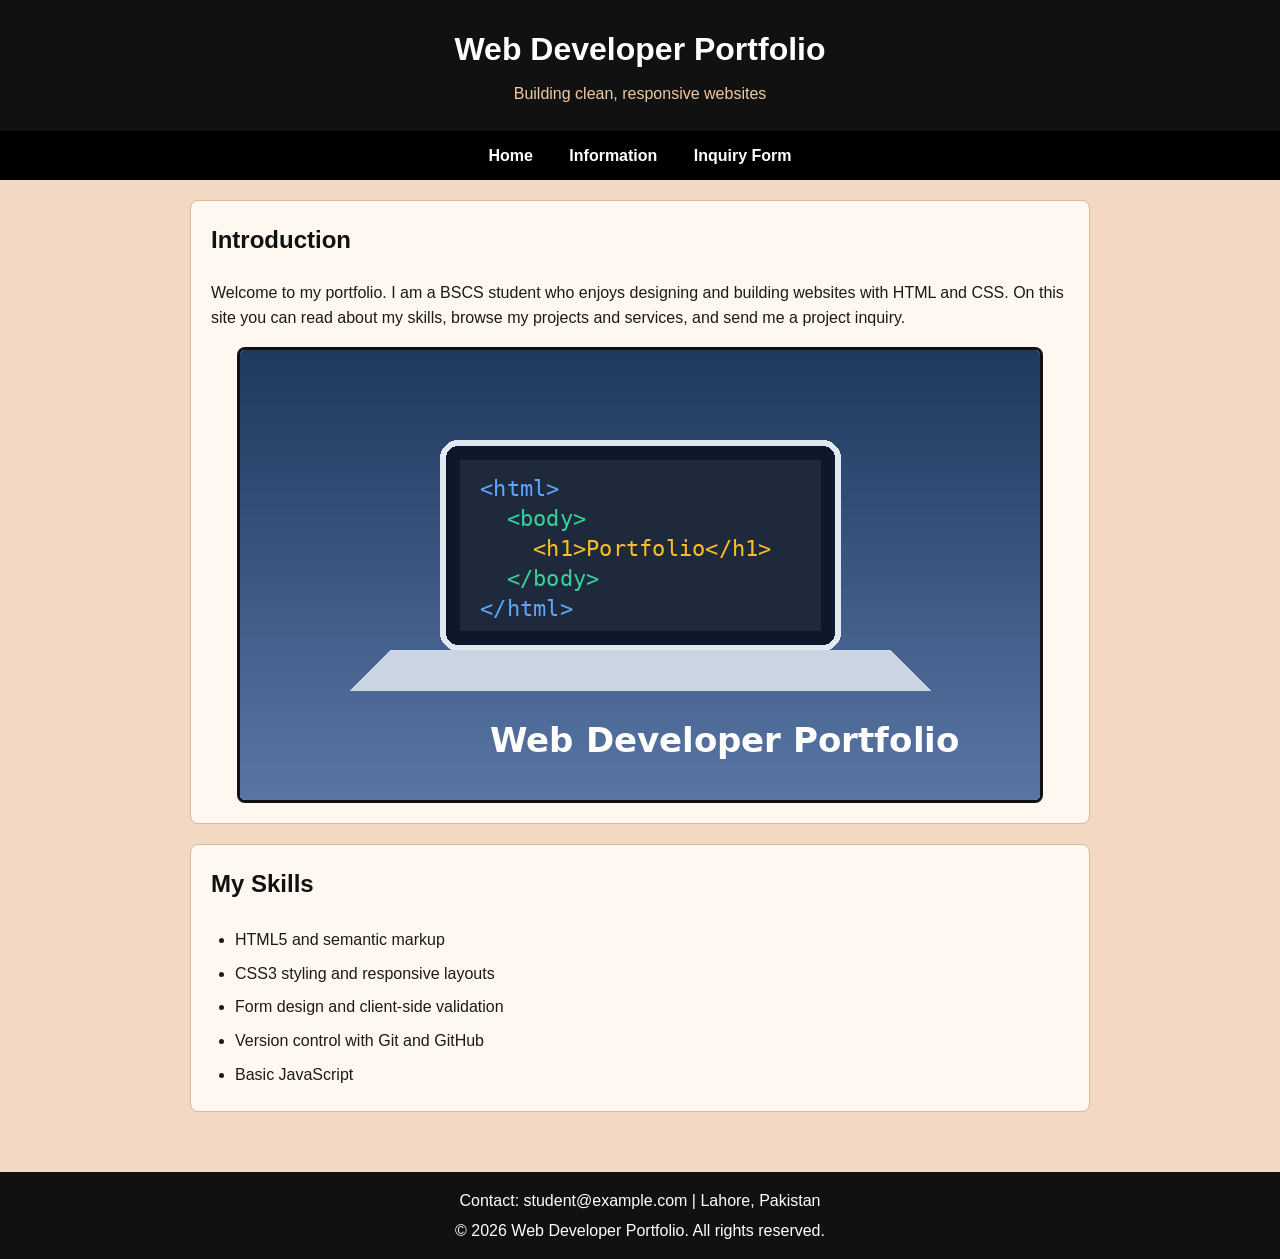
<file: index.html>
<!DOCTYPE html>
<html lang="en">
<head>
  <meta charset="UTF-8">
  <meta name="viewport" content="width=device-width, initial-scale=1.0">
  <title>Home | Web Developer Portfolio</title>
  <!-- PAGE 1: This page uses INLINE CSS only (style attributes). -->
</head>
<body style="margin:0; font-family: Arial, Helvetica, sans-serif; background-color:#f3d9c3; color:#1a1a1a; line-height:1.6;">

  <!-- Header: website title -->
  <header style="background-color:#111111; color:#ffffff; padding:24px 20px; text-align:center;">
    <h1 style="margin:0; font-size:2rem;">Web Developer Portfolio</h1>
    <p style="margin:6px 0 0 0; color:#f0c9a5;">Building clean, responsive websites</p>
  </header>

  <!-- Navigation: links to all three pages -->
  <nav style="background-color:#000000; padding:12px; text-align:center;">
    <a href="index.html" style="color:#ffffff; text-decoration:none; font-weight:bold; margin:0 16px;">Home</a>
    <a href="information.html" style="color:#ffffff; text-decoration:none; font-weight:bold; margin:0 16px;">Information</a>
    <a href="registration.html" style="color:#ffffff; text-decoration:none; font-weight:bold; margin:0 16px;">Inquiry Form</a>
  </nav>

  <!-- Main content with two sections -->
  <main style="max-width:900px; margin:0 auto; padding:20px;">

    <!-- Section 1: Introduction -->
    <section style="background-color:#fff8f0; padding:20px; margin-bottom:20px; border-radius:8px; border:1px solid #d9b99b;">
      <h2 style="color:#111111; margin-top:0;">Introduction</h2>
      <p style="margin:0 0 16px 0;">Welcome to my portfolio. I am a BSCS student who enjoys designing and building websites with HTML and CSS. On this site you can read about my skills, browse my projects and services, and send me a project inquiry.</p>
      <img src="images/portfolio.png" alt="Laptop screen showing HTML code for a web developer portfolio" style="display:block; max-width:100%; height:auto; border:3px solid #111111; border-radius:8px; margin:0 auto;">
    </section>

    <!-- Section 2: Skills (list of four or more items) -->
    <section style="background-color:#fff8f0; padding:20px; margin-bottom:20px; border-radius:8px; border:1px solid #d9b99b;">
      <h2 style="color:#111111; margin-top:0;">My Skills</h2>
      <ul style="margin:0; padding-left:24px;">
        <li style="padding:4px 0;">HTML5 and semantic markup</li>
        <li style="padding:4px 0;">CSS3 styling and responsive layouts</li>
        <li style="padding:4px 0;">Form design and client-side validation</li>
        <li style="padding:4px 0;">Version control with Git and GitHub</li>
        <li style="padding:4px 0;">Basic JavaScript</li>
      </ul>
    </section>

  </main>

  <!-- Footer: contact and copyright -->
  <footer style="background-color:#111111; color:#ffffff; text-align:center; padding:16px 20px; margin-top:20px;">
    <p style="margin:0;">Contact: student@example.com | Lahore, Pakistan</p>
    <p style="margin:4px 0 0 0;">&copy; 2026 Web Developer Portfolio. All rights reserved.</p>
  </footer>

</body>
</html>
</file>
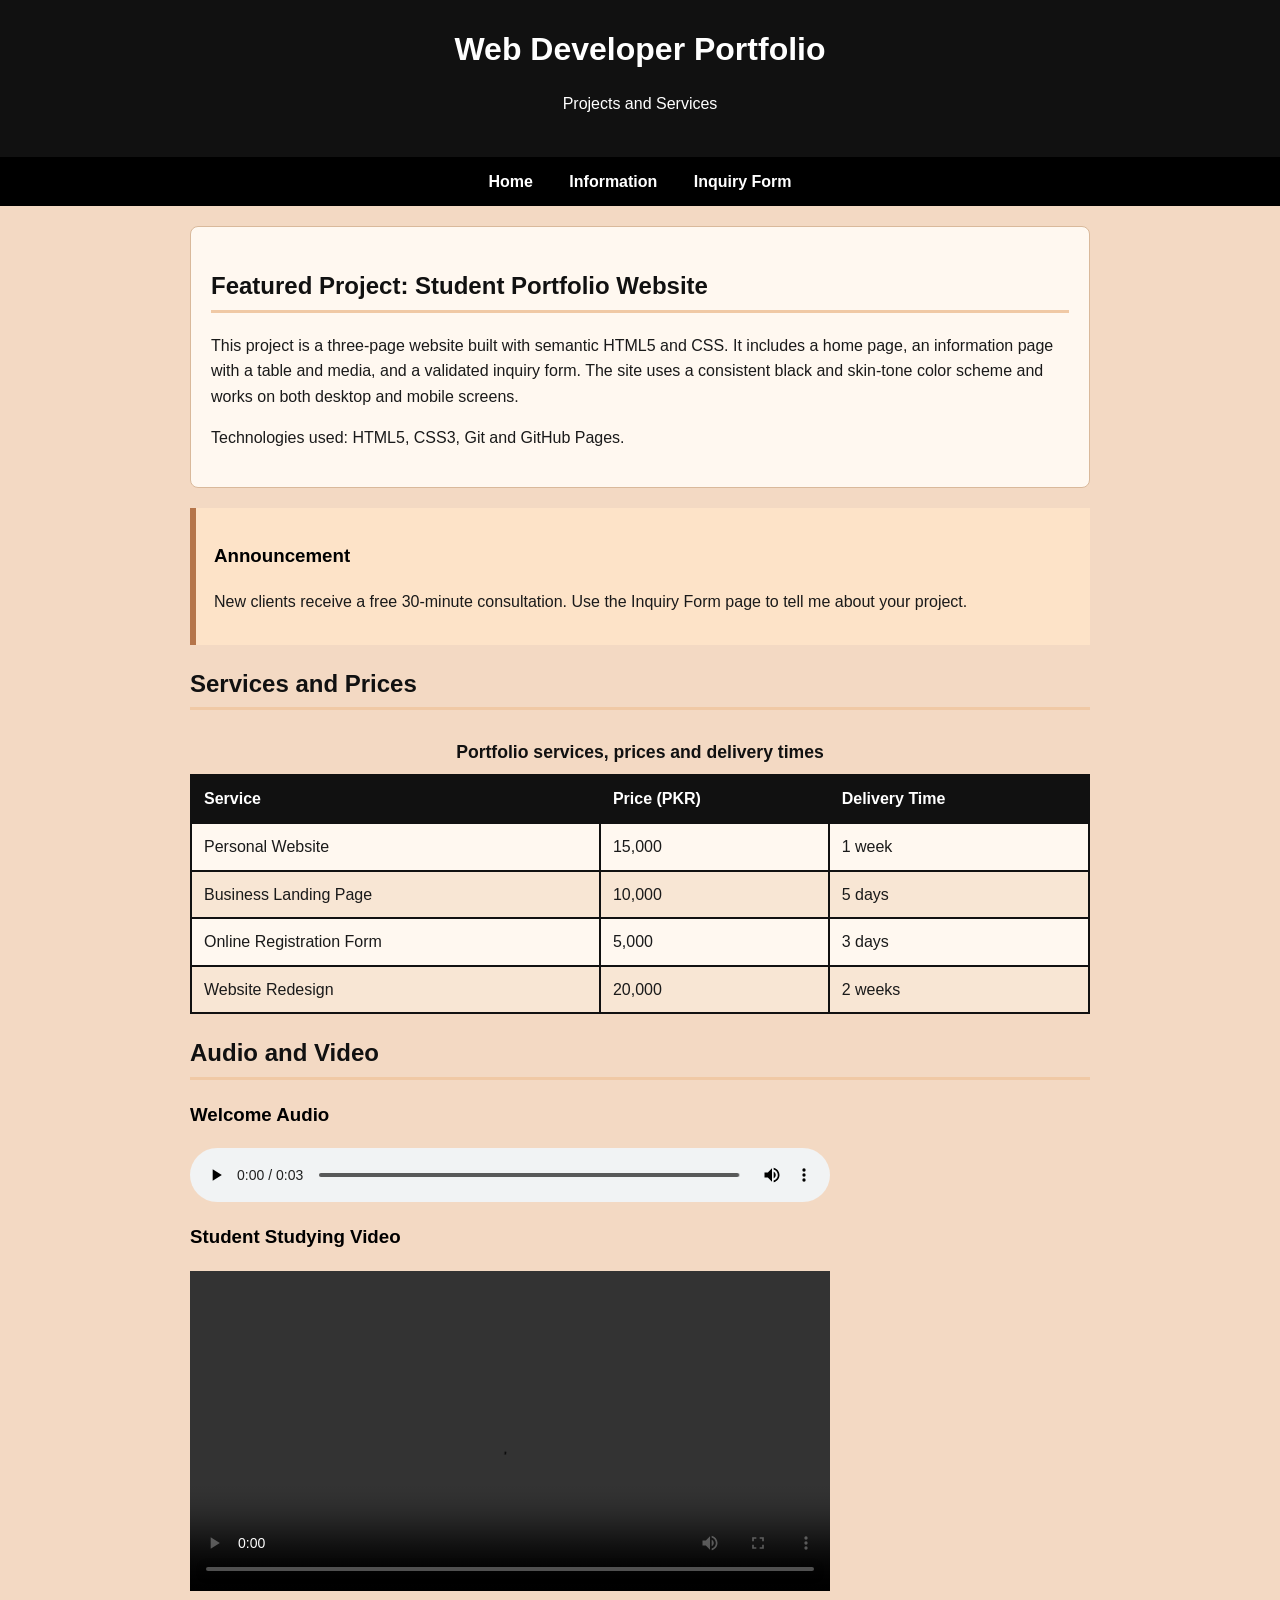
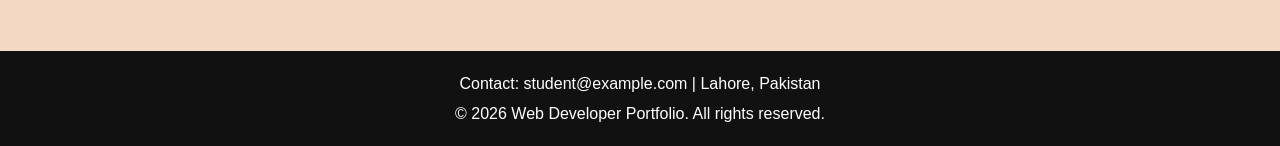
<file: information.html>
<!DOCTYPE html>
<html lang="en">
<head>
  <meta charset="UTF-8">
  <meta name="viewport" content="width=device-width, initial-scale=1.0">
  <title>Projects and Services | Web Developer Portfolio</title>
  <!-- PAGE 2: This page uses EMBEDDED CSS only (style element in head). -->
  <style>
    /* Element selector: styles every element of the given tag */
    body {
      margin: 0;
      font-family: Arial, Helvetica, sans-serif;
      background-color: #f3d9c3;
      color: #1a1a1a;
      line-height: 1.6;
    }
    header {
      background-color: #111111;
      color: #ffffff;
      padding: 24px 20px;
      text-align: center;
    }
    header h1 { margin: 0; font-size: 2rem; }
    nav {
      background-color: #000000;
      padding: 12px;
      text-align: center;
    }
    nav a {
      color: #ffffff;
      text-decoration: none;
      font-weight: bold;
      margin: 0 16px;
    }
    nav a:hover { color: #f0c9a5; }
    main {
      max-width: 900px;
      margin: 0 auto;
      padding: 20px;
    }
    h2 {
      color: #111111;
      border-bottom: 3px solid #f0c9a5;
      padding-bottom: 4px;
    }
    h3 { color: #000000; }

    /* ID selector: matches the single article with id="project-article" */
    #project-article {
      background-color: #fff8f0;
      border: 1px solid #d9b99b;
      border-radius: 8px;
      padding: 20px;
      margin-bottom: 20px;
    }

    /* Class selector: matches the aside with class="notice" */
    .notice {
      background-color: #fde3c8;
      border-left: 6px solid #b5754a;
      padding: 14px 18px;
      margin-bottom: 20px;
    }

    /* Attribute selector: matches audio and video elements that have controls */
    audio[controls], video[controls] {
      display: block;
      width: 100%;
      max-width: 640px;
      margin: 10px 0 20px 0;
    }

    table {
      width: 100%;
      border-collapse: collapse;
      background-color: #fff8f0;
      margin-bottom: 20px;
    }
    caption {
      font-weight: bold;
      font-size: 1.1rem;
      color: #111111;
      padding: 8px;
      caption-side: top;
    }
    th, td {
      border: 2px solid #111111;
      padding: 10px 12px;
      text-align: left;
    }
    thead th {
      background-color: #111111;
      color: #ffffff;
    }
    tbody tr:nth-child(even) { background-color: #f8e6d4; }

    footer {
      background-color: #111111;
      color: #ffffff;
      text-align: center;
      padding: 16px 20px;
      margin-top: 20px;
    }
    footer p { margin: 4px 0; }
  </style>
</head>
<body>

  <!-- Header: website title -->
  <header>
    <h1>Web Developer Portfolio</h1>
    <p>Projects and Services</p>
  </header>

  <!-- Navigation: links to all three pages -->
  <nav>
    <a href="index.html">Home</a>
    <a href="information.html">Information</a>
    <a href="registration.html">Inquiry Form</a>
  </nav>

  <main>

    <!-- Article: self-contained project description -->
    <article id="project-article">
      <h2>Featured Project: Student Portfolio Website</h2>
      <p>This project is a three-page website built with semantic HTML5 and CSS. It includes a home page, an information page with a table and media, and a validated inquiry form. The site uses a consistent black and skin-tone color scheme and works on both desktop and mobile screens.</p>
      <p>Technologies used: HTML5, CSS3, Git and GitHub Pages.</p>
    </article>

    <!-- Aside: related information -->
    <aside class="notice">
      <h3>Announcement</h3>
      <p>New clients receive a free 30-minute consultation. Use the Inquiry Form page to tell me about your project.</p>
    </aside>

    <!-- Table: services, prices and delivery times -->
    <section>
      <h2>Services and Prices</h2>
      <table>
        <caption>Portfolio services, prices and delivery times</caption>
        <thead>
          <tr>
            <th scope="col">Service</th>
            <th scope="col">Price (PKR)</th>
            <th scope="col">Delivery Time</th>
          </tr>
        </thead>
        <tbody>
          <tr>
            <td>Personal Website</td>
            <td>15,000</td>
            <td>1 week</td>
          </tr>
          <tr>
            <td>Business Landing Page</td>
            <td>10,000</td>
            <td>5 days</td>
          </tr>
          <tr>
            <td>Online Registration Form</td>
            <td>5,000</td>
            <td>3 days</td>
          </tr>
          <tr>
            <td>Website Redesign</td>
            <td>20,000</td>
            <td>2 weeks</td>
          </tr>
        </tbody>
      </table>
    </section>

    <!-- Multimedia: audio and video with controls and fallback text -->
    <section>
      <h2>Audio and Video</h2>

      <h3>Welcome Audio</h3>
      <audio controls>
        <source src="media/welcome.mp3" type="audio/mpeg">
        Your browser does not support the audio element. You can download the audio from <a href="media/welcome.mp3">this link</a>.
      </audio>

      <h3>Student Studying Video</h3>
      <video controls width="640">
        <source src="media/study.mp4" type="video/mp4">
        Your browser does not support the video element. You can download the video from <a href="media/study.mp4">this link</a>.
      </video>
    </section>

  </main>

  <!-- Footer: contact and copyright -->
  <footer>
    <p>Contact: student@example.com | Lahore, Pakistan</p>
    <p>&copy; 2026 Web Developer Portfolio. All rights reserved.</p>
  </footer>

</body>
</html>
</file>
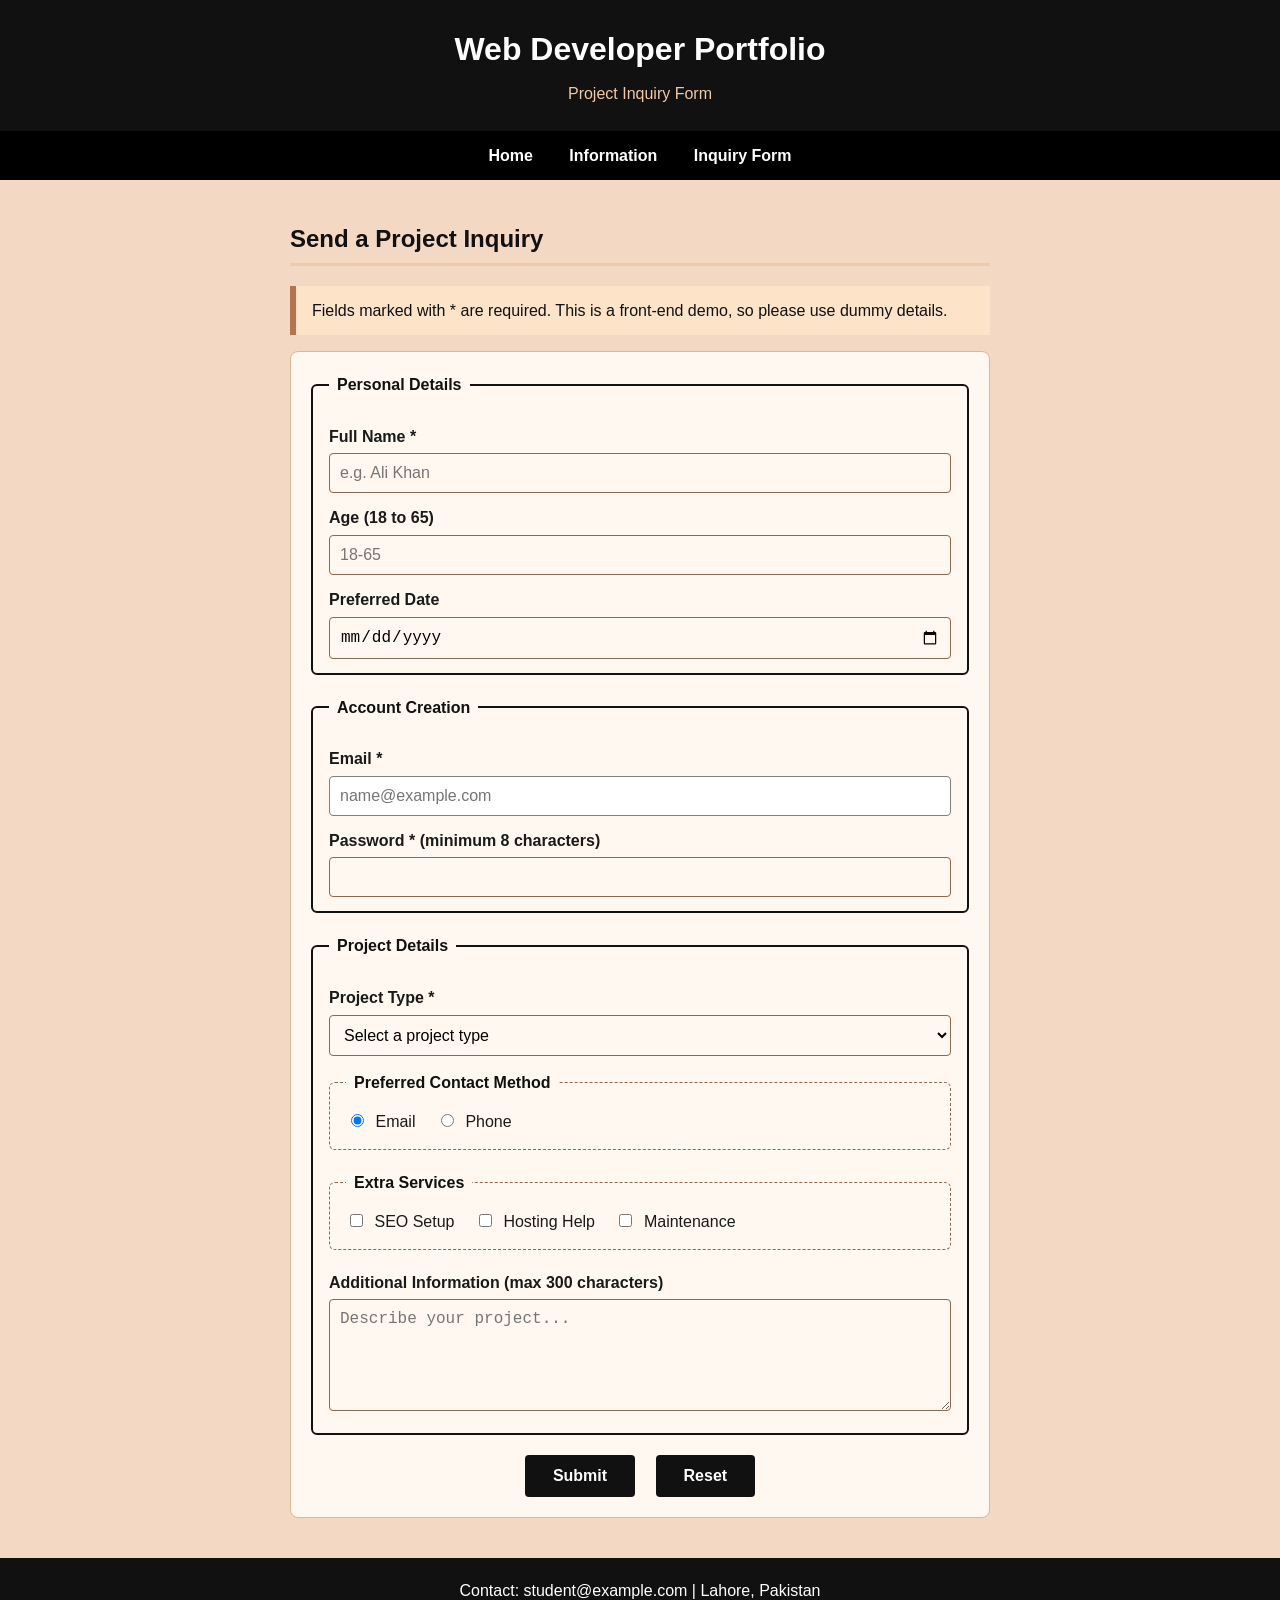
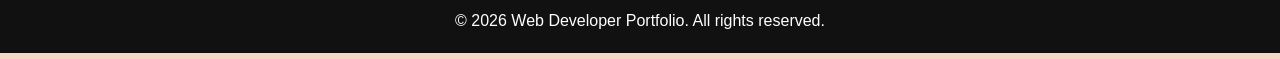
<file: registration.html>
<!DOCTYPE html>
<html lang="en">
<head>
  <meta charset="UTF-8">
  <meta name="viewport" content="width=device-width, initial-scale=1.0">
  <title>Project Inquiry Form | Web Developer Portfolio</title>
  <!-- PAGE 3: This page uses EXTERNAL CSS only (linked file style.css). -->
  <link rel="stylesheet" href="style.css">
</head>
<body>

  <!-- Header: website title -->
  <header>
    <h1>Web Developer Portfolio</h1>
    <p>Project Inquiry Form</p>
  </header>

  <!-- Navigation: links to all three pages -->
  <nav>
    <a href="index.html">Home</a>
    <a href="information.html">Information</a>
    <a href="registration.html">Inquiry Form</a>
  </nav>

  <main>
    <h2>Send a Project Inquiry</h2>
    <p class="notice">Fields marked with * are required. This is a front-end demo, so please use dummy details.</p>

    <!-- Inquiry form (no server-side processing needed) -->
    <form id="registration-form" action="#" method="post">

      <!-- Group 1: Personal details -->
      <fieldset>
        <legend>Personal Details</legend>

        <label for="fullname">Full Name *</label>
        <input type="text" id="fullname" name="fullname" placeholder="e.g. Ali Khan" required>

        <label for="age">Age (18 to 65)</label>
        <input type="number" id="age" name="age" min="18" max="65" placeholder="18-65">

        <label for="prefdate">Preferred Date</label>
        <input type="date" id="prefdate" name="prefdate">
      </fieldset>

      <!-- Group 2: Account creation -->
      <fieldset>
        <legend>Account Creation</legend>

        <label for="email">Email *</label>
        <input type="email" id="email" name="email" placeholder="name@example.com" required>

        <label for="password">Password * (minimum 8 characters)</label>
        <input type="password" id="password" name="password" minlength="8" required>
      </fieldset>

      <!-- Group 3: Project details -->
      <fieldset>
        <legend>Project Details</legend>

        <label for="projecttype">Project Type *</label>
        <select id="projecttype" name="projecttype" required>
          <option value="" disabled selected>Select a project type</option>
          <option value="personal-website">Personal Website</option>
          <option value="landing-page">Business Landing Page</option>
          <option value="redesign">Website Redesign</option>
          <option value="other">Other</option>
        </select>

        <!-- Radio group: only one option can be selected -->
        <fieldset class="inner-group">
          <legend>Preferred Contact Method</legend>
          <input type="radio" id="contact-email" name="contactmethod" value="email" checked>
          <label for="contact-email" class="inline-label">Email</label>
          <input type="radio" id="contact-phone" name="contactmethod" value="phone">
          <label for="contact-phone" class="inline-label">Phone</label>
        </fieldset>

        <!-- Independent checkboxes -->
        <fieldset class="inner-group">
          <legend>Extra Services</legend>
          <input type="checkbox" id="extra-seo" name="extra_seo" value="seo">
          <label for="extra-seo" class="inline-label">SEO Setup</label>
          <input type="checkbox" id="extra-hosting" name="extra_hosting" value="hosting">
          <label for="extra-hosting" class="inline-label">Hosting Help</label>
          <input type="checkbox" id="extra-maintenance" name="extra_maintenance" value="maintenance">
          <label for="extra-maintenance" class="inline-label">Maintenance</label>
        </fieldset>

        <label for="comments">Additional Information (max 300 characters)</label>
        <textarea id="comments" name="comments" rows="5" cols="40" maxlength="300" placeholder="Describe your project..."></textarea>
      </fieldset>

      <!-- Buttons -->
      <div class="button-row">
        <button type="submit">Submit</button>
        <button type="reset">Reset</button>
      </div>

    </form>
  </main>

  <!-- Footer: contact and copyright -->
  <footer>
    <p>Contact: student@example.com | Lahore, Pakistan</p>
    <p>&copy; 2026 Web Developer Portfolio. All rights reserved.</p>
  </footer>

</body>
</html>
</file>
<file: style.css>
/* ==========================================================
   style.css - EXTERNAL stylesheet for registration.html
   Colour scheme: black #111111, skin #f3d9c3, light skin #f0c9a5
   ========================================================== */

/* ---------- Base styles ---------- */
body {
  margin: 0;
  font-family: Arial, Helvetica, sans-serif;
  background-color: #f3d9c3;
  color: #1a1a1a;
  line-height: 1.6;
}

header {
  background-color: #111111;
  color: #ffffff;
  padding: 24px 20px;
  text-align: center;
}

header h1 { margin: 0; font-size: 2rem; }

header p { color: #f0c9a5; margin: 6px 0 0 0; }

nav {
  background-color: #000000;
  padding: 12px;
  text-align: center;
}

nav a {
  color: #ffffff;
  text-decoration: none;
  font-weight: bold;
  margin: 0 16px;
}

/* :hover demonstration on links */
nav a:hover { color: #f0c9a5; }

main {
  max-width: 700px;
  margin: 0 auto;
  padding: 20px;
}

h2 {
  color: #111111;
  border-bottom: 3px solid #f0c9a5;
  padding-bottom: 4px;
}

/* ---------- The four required selector types ---------- */

/* Element selector: colours every paragraph black */
p {
  color: #111111;
}

/* Class selector: highlighted notice paragraph */
.notice {
  background-color: #fde3c8;
  border-left: 6px solid #b5754a;
  padding: 12px 16px;
}

/* ID selector: the form container */
#registration-form {
  background-color: #fff8f0;
  border: 1px solid #d9b99b;
  border-radius: 8px;
  padding: 20px;
}

/* Attribute selector: email input gets a grey border */
input[type="email"] {
  border: 1px solid gray;
}

/* ---------- Form styling ---------- */
fieldset {
  border: 2px solid #111111;
  border-radius: 6px;
  margin: 0 0 20px 0;
  padding: 14px 16px;
}

legend {
  font-weight: bold;
  color: #111111;
  padding: 0 8px;
}

.inner-group {
  border: 1px dashed #8a6a50;
  margin-top: 14px;
}

label {
  display: block;
  font-weight: bold;
  margin: 12px 0 4px 0;
}

.inline-label {
  display: inline;
  font-weight: normal;
  margin: 0 16px 0 4px;
}

input[type="text"],
input[type="password"],
input[type="number"],
input[type="date"],
select,
textarea {
  width: 100%;
  box-sizing: border-box;
  padding: 10px;
  font-size: 1rem;
  border: 1px solid #8a6a50;
  border-radius: 4px;
  background-color: #fff8f0;
}

input[type="email"] {
  width: 100%;
  box-sizing: border-box;
  padding: 10px;
  font-size: 1rem;
  border-radius: 4px;
}

/* :focus demonstration on inputs */
input:focus,
select:focus,
textarea:focus {
  outline: none;
  border-color: #b5754a;
  background-color: #fdeede;
  box-shadow: 0 0 0 3px rgba(181, 117, 74, 0.35);
}

/* ---------- Buttons ---------- */
.button-row { text-align: center; }

button {
  background-color: #111111;
  color: #ffffff;
  border: none;
  border-radius: 4px;
  padding: 12px 28px;
  margin: 0 8px;
  font-size: 1rem;
  font-weight: bold;
  cursor: pointer;
}

/* :hover demonstration on buttons */
button:hover {
  background-color: #f0c9a5;
  color: #111111;
}

/* ---------- Footer ---------- */
footer {
  background-color: #111111;
  color: #ffffff;
  text-align: center;
  padding: 16px 20px;
  margin-top: 20px;
}

footer p {
  color: #ffffff;
  margin: 4px 0;
}
</file>
